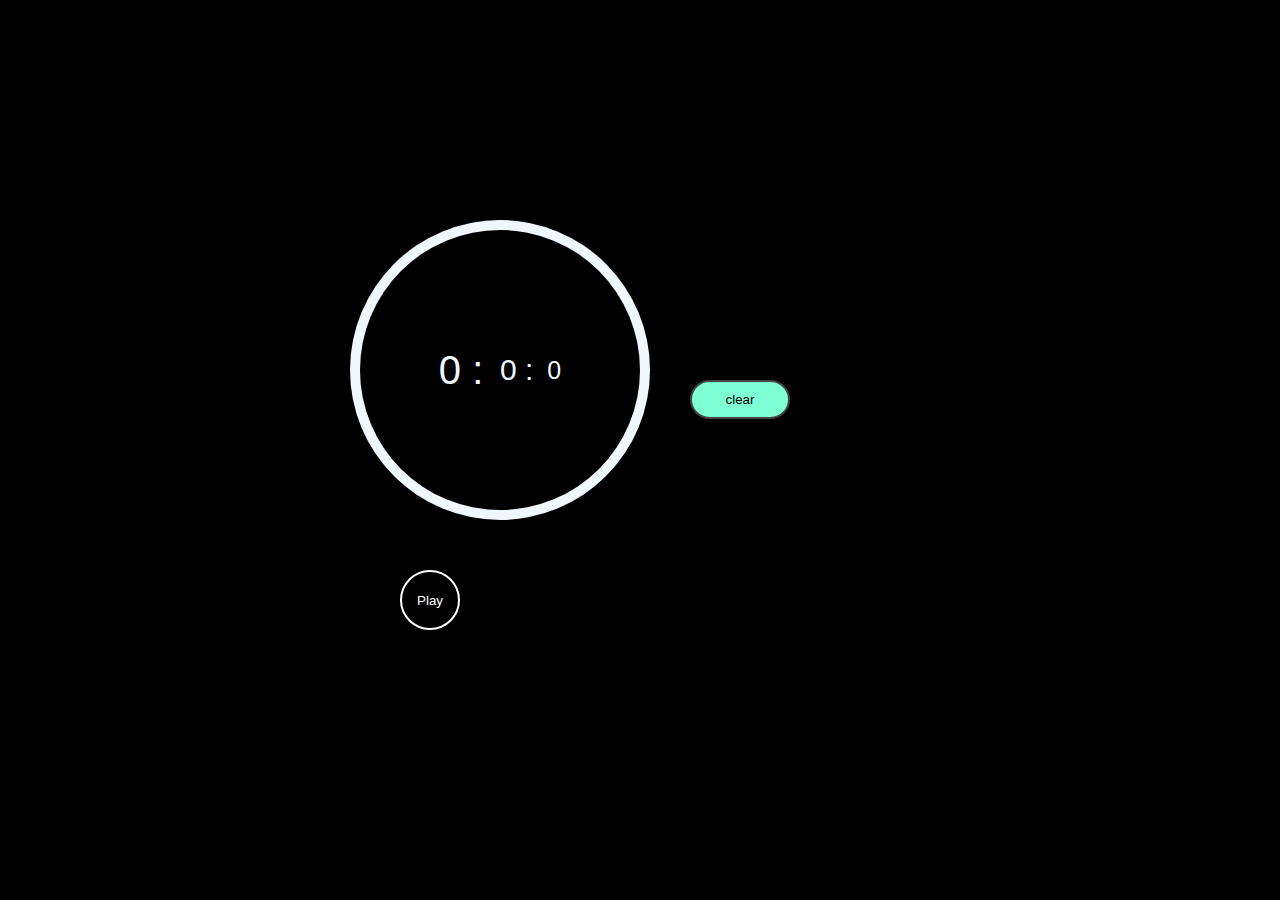
<file: index.html>
<!DOCTYPE html>
<html>
    <head>
        <title>Stopwatch</title>
        <link rel="stylesheet" href="stopwatch.css">
    </head>

    <body>
        <div class="container">
            <div class="watch">
                <div class="outer-circle">
                    <div class="inner-circle">
                            <span class="text minute"> 0 :</span>
                            <span class="text sec">&nbsp; 0 :</span>
                            <span class="text msec">&nbsp; 0</span>
                            </div>
                </div>
            </div>

            <div class="button-wrapper">
                <button class="button play">Play</button>
                <button class="button lap hidden">Lap</button>
                <button class="button reset hidden">Reset</button>

            </div>
        </div>
            <ul class="laps">
                
                <button class="clear-all">clear</button>
                
            </ul>


        </div>
        <script>
const playbutton = document.getElementsByClassName("play")[0];
const lapbutton = document.getElementsByClassName("lap")[0];
const resetbutton = document.getElementsByClassName("reset")[0];
const clearbutton = document.getElementsByClassName("clear-all")[0];
const minute = document.getElementsByClassName("minute")[0];
const second = document.getElementsByClassName("sec")[0];
const centisecond = document.getElementsByClassName("msec")[0];
const laps = document.getElementsByClassName("laps")[0];

let isplay = false;
let secounter = 0;
let min;
let sec;
let centisec;
let centiounter=0;
let mincounter=0;
let lapitem=0;
let isreset=false;
const togglebutton = () => {
    lapbutton.classList.remove("hidden");
    resetbutton.classList.remove("hidden");
}

const play = () => {
    if (!isplay && !isreset) {
        playbutton.innerHTML = 'pause';
        min = setInterval(() => {
             minute.innerHTML = `&nbsp;${++mincounter} : `;
        }, 60*1000);
        sec = setInterval(() => {
            if(secounter===60){
                secounter=0;

            }

             second.innerHTML = `&nbsp;${++secounter} :`;
        }, 1000);
        centisec = setInterval(() => {
            if(centiounter===100){
                centiounter=0;
            }
            centisecond.innerHTML = `&nbsp;${++centiounter}`;
        }, 10);
        isplay = true;
        isreset=true;
    } else {
        playbutton.innerHTML = 'play';
        clearInterval(min);
        clearInterval(sec);
        clearInterval(centisec);
        isplay = false;
        isreset=false;
    }
    togglebutton();
}

const reset = () => {
    isreset= true;
    clearInterval(sec);
    clearInterval(min);
    clearInterval(centisec);
    secounter = 0;
    centiounter=0;
    mincounter=0;
    second.innerHTML=`&nbsp;0:`;
    centisecond.innerHTML= `0`;
    minute.innerHTML='0 :';
    isplay = false;
    playbutton.innerHTML = 'play';
    lapbutton.classList.add("hidden");
    resetbutton.classList.add("hidden");
}
const lap = () => {
    const li = document.createElement("li");
    const number=document.createElement("span");
    const time=document.createElement("span");

    li.setAttribute("class","lap-item");
    number.setAttribute("class","number");
    time.setAttribute("class","time");

    number.innerText = `#${++lapitem}`;
    time.innerHTML=`${mincounter}: ${secounter}: ${centiounter} `;
    li.append(number,time);
    laps.append(li)
    clearbutton.classList.remove("hidden");

}

const clearall=()=>{
    laps.innerHTML='';
    laps.append(clearbutton);
    clearbutton.classList.add("hidden");
}

playbutton.addEventListener("click", play);
resetbutton.addEventListener("click", reset);
lapbutton.addEventListener("click",lap);
clearbutton.addEventListener("click",clearall);

        </script>
        
    </body>
</html>
</file>
<file: stopwatch.css>
*{
    margin: 0;
    padding: 0;
    box-sizing: border-box;
    outline: none;
}
body {
    width: 100%;
    height: 100vh;
    font-family: sans-serif;
    background-color: black;
    display: flex;
    justify-content: center;
    align-items: center;
}
.outer-circle{
    background-color: aliceblue;
    height:300px;
    width: 300px;
    border-radius: 50%;
    display: flex;
    justify-content: center;
    align-items: center;
}
.inner-circle{
    width: 280px;
    height: 280px;
    background-color: black;
    border-radius: 50%;
    display: flex;
    align-items: center;
    justify-content: center;

}
.text{
    color: aliceblue;
    font-size: 23px;
}

.minute{
    font-size: 40px;
}
.sec{
    font-size: 30px;
}
.msec{
    font-size: 25px;
}
.button-wrapper{
    font-size: 20px;
    display: flex;
    justify-content:space-between;
    padding: 20px;
    margin: 30px;
    cursor: pointer;
    

}
.button{
    width: 60px;
    height: 60px;
    border-radius: 50%;
    border: 2px solid white;
    background-color: black;
    color: white;

}
.button:hover{
    background-color: brown;

}
.laps{
    list-style: none;
    color: white;
    position: relative;
    padding: 30px 0;
    width: 250px;
    height: 250px;
    overflow: auto;
    position: relative;
    margin-top: 30px;
    margin-left: 30px;

}
.laps::-webkit-scrollbar{
    display: none;

}

.number{
    color: #cccc;
}
.time{
    display: inline-block;
    margin-left: 25px;

}
.clear-all{
    width: 100px;
    background-color: aquamarine;
    border: 2px solid #444;
    border-radius: 20px;
    padding: 10px;
    margin: 10px;
}
.clear-all:hover{
    background-color: brown;
}
.hidden{
    visibility: hidden;
}
</file>
